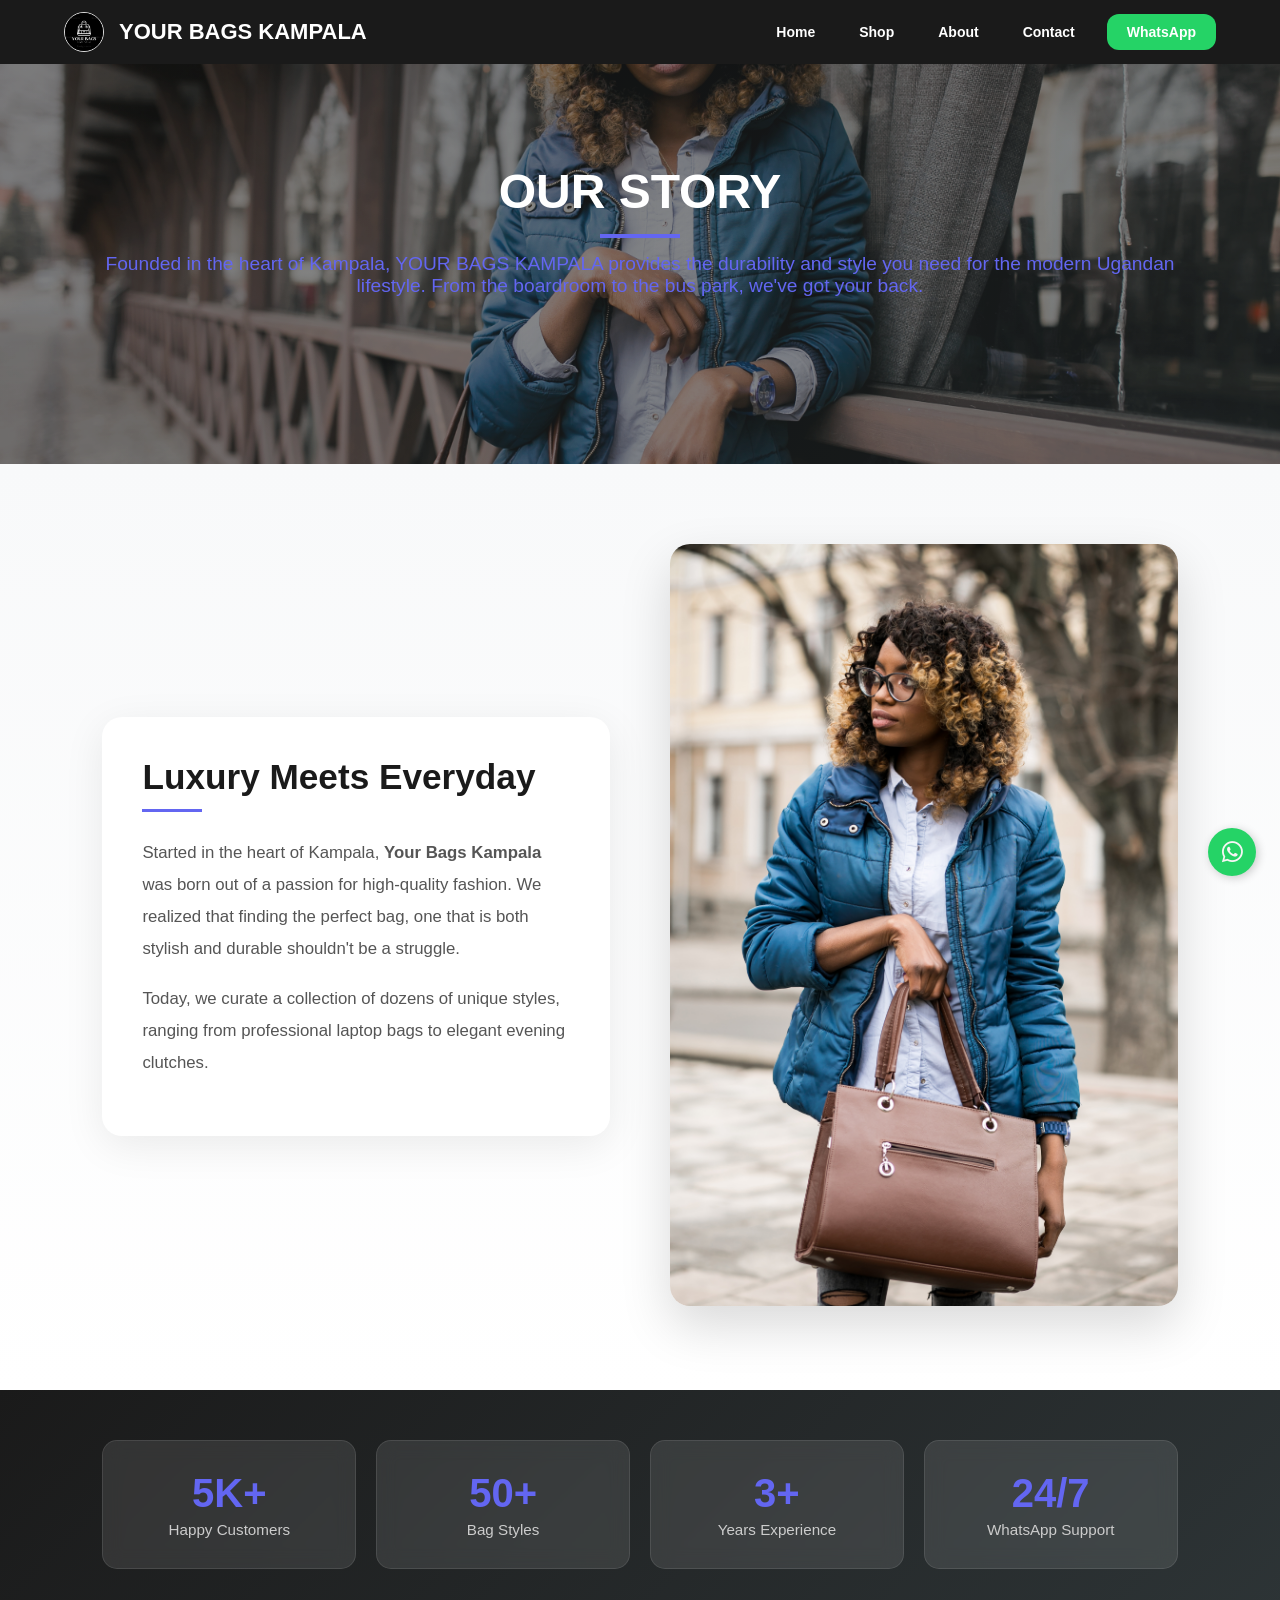
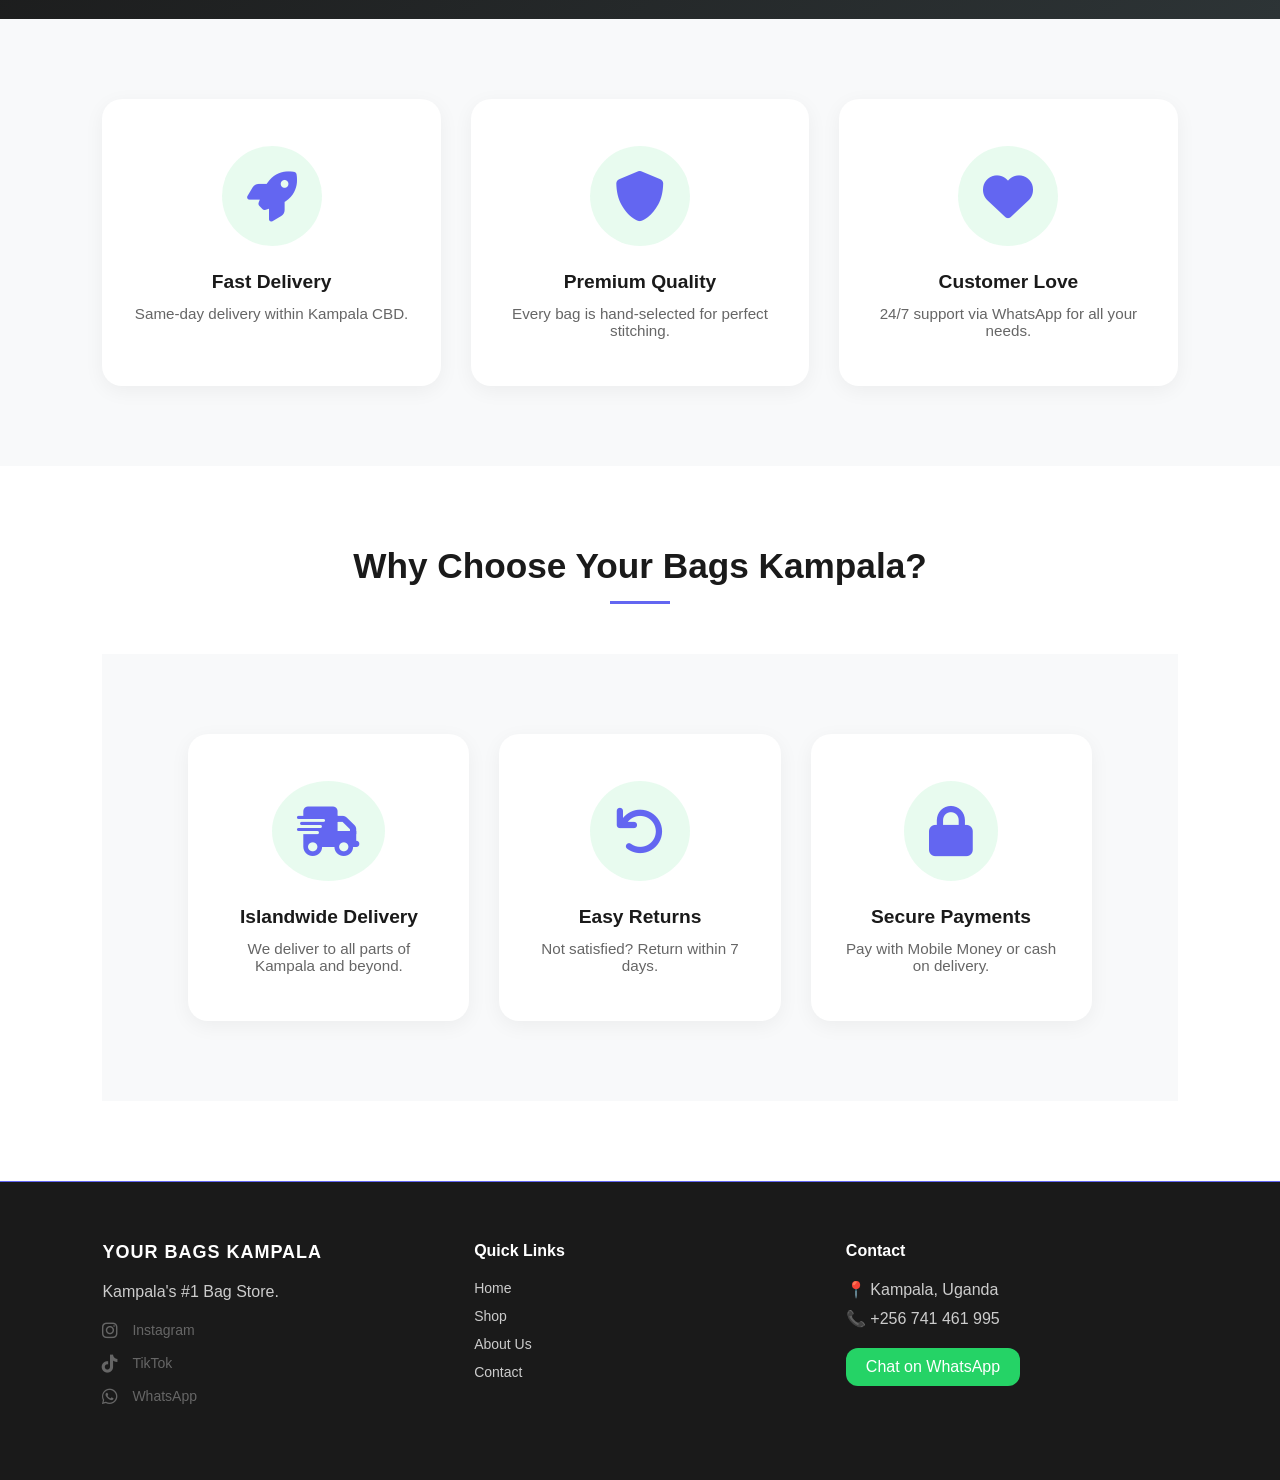
<file: about.html>
<!doctype html>
<html lang="en">
  <head>
    <meta charset="UTF-8" />
    <meta name="viewport" content="width=device-width, initial-scale=1.0" />
    <title>About Us | Your Bags Kampala</title>
    <link
      rel="stylesheet"
      href="https://cdnjs.cloudflare.com/ajax/libs/font-awesome/6.0.0/css/all.min.css"
    />
    <link rel="stylesheet" href="css/base.css" />
    <link rel="stylesheet" href="css/about.css" />
  </head>
  <body>
    <!-- HEADER -->
    <header>
      <a href="index.html" class="logo-container">
        <img
          src="images/Logo.jpeg"
          alt="Logo"
          class="logo-img"
          onerror="this.src = 'https://via.placeholder.com/45?text=YB'"
        />
        <div class="brand">
          <h1>Your Bags Kampala</h1>
        </div>
      </a>
      <nav>
        <a href="index.html">Home</a>
        <a href="shop.html">Shop</a>
        <a href="about.html">About</a>
        <a href="contact.html">Contact</a>
        <a href="https://wa.me/256764266189" class="cta-wa">WhatsApp</a>
      </nav>
    </header>

    <!-- About Hero -->
    <section class="about-hero">
      <h1>Our Story</h1>
      <p class="subtitle">
        Founded in the heart of Kampala, YOUR BAGS KAMPALA provides the
        durability and style you need for the modern Ugandan lifestyle. From the
        boardroom to the bus park, we've got your back.
      </p>
    </section>

    <!-- About Content -->
    <section class="about-content">
      <div class="about-text-grid">
        <div class="text-box">
          <h2>Luxury Meets Everyday</h2>
          <p>
            Started in the heart of Kampala,
            <strong>Your Bags Kampala</strong> was born out of a passion for
            high-quality fashion. We realized that finding the perfect bag, one
            that is both stylish and durable shouldn't be a struggle.
          </p>
          <p>
            Today, we curate a collection of dozens of unique styles, ranging
            from professional laptop bags to elegant evening clutches.
          </p>
        </div>
        <div class="image-box">
          <img src="images/Kampala.jpg" alt="Our Collection" />
        </div>
      </div>
    </section>

    <!-- Stats Section -->
    <section class="stats-section">
      <div class="stat-card">
        <h3>5K+</h3>
        <p>Happy Customers</p>
      </div>
      <div class="stat-card">
        <h3>50+</h3>
        <p>Bag Styles</p>
      </div>
      <div class="stat-card">
        <h3>3+</h3>
        <p>Years Experience</p>
      </div>
      <div class="stat-card">
        <h3>24/7</h3>
        <p>WhatsApp Support</p>
      </div>
    </section>

    <!-- Values Section -->
    <section class="values-section">
      <div class="value-card">
        <i class="fas fa-rocket"></i>
        <h3>Fast Delivery</h3>
        <p>Same-day delivery within Kampala CBD.</p>
      </div>
      <div class="value-card">
        <i class="fas fa-shield-alt"></i>
        <h3>Premium Quality</h3>
        <p>Every bag is hand-selected for perfect stitching.</p>
      </div>
      <div class="value-card">
        <i class="fas fa-heart"></i>
        <h3>Customer Love</h3>
        <p>24/7 support via WhatsApp for all your needs.</p>
      </div>
    </section>

    <!-- Why Choose Us -->
    <section class="why-choose-section">
      <h2>Why Choose Your Bags Kampala?</h2>
      <div class="values-section">
        <div class="value-card">
          <i class="fas fa-shipping-fast"></i>
          <h3>Islandwide Delivery</h3>
          <p>We deliver to all parts of Kampala and beyond.</p>
        </div>
        <div class="value-card">
          <i class="fas fa-undo"></i>
          <h3>Easy Returns</h3>
          <p>Not satisfied? Return within 7 days.</p>
        </div>
        <div class="value-card">
          <i class="fas fa-lock"></i>
          <h3>Secure Payments</h3>
          <p>Pay with Mobile Money or cash on delivery.</p>
        </div>
      </div>
    </section>

    <!-- FOOTER -->
    <footer>
      <div class="footer-col">
        <h3>YOUR BAGS KAMPALA</h3>
        <p style="margin-top: 15px; color: #ccc">Kampala's #1 Bag Store.</p>
        <div class="social-links" style="margin-top: 20px">
          <a href="https://instagram.com/yourbagskampala" target="_blank"
            ><i class="fab fa-instagram"></i> Instagram</a
          >
          <a
            href="https://www.tiktok.com/@your.bags.kampala?_r=1&_t=ZM-93C9NJ8Nutn"
            target="_blank"
            ><i class="fab fa-tiktok"></i> TikTok</a
          >
          <a href="https://wa.me/256764266189" target="_blank"
            ><i class="fab fa-whatsapp"></i> WhatsApp</a
          >
        </div>
      </div>
      <div class="footer-col">
        <h3>Quick Links</h3>
        <a href="index.html" class="footer-link">Home</a>
        <a href="shop.html" class="footer-link">Shop</a>
        <a href="about.html" class="footer-link">About Us</a>
        <a href="contact.html" class="footer-link">Contact</a>
      </div>
      <div class="footer-col">
        <h3>Contact</h3>
        <p style="color: #ccc; margin-bottom: 10px">📍 Kampala, Uganda</p>
        <p style="color: #ccc; margin-bottom: 10px">📞 +256 741 461 995</p>
        <a
          href="https://wa.me/256764266189"
          class="cta-wa"
          style="display: inline-block; margin-top: 10px"
          >Chat on WhatsApp</a
        >
      </div>
    </footer>

    <!-- Floating WhatsApp Button -->
    <a href="https://wa.me/256764266189" class="whatsapp-float" target="_blank">
      <i class="fab fa-whatsapp"></i>
    </a>

    <!-- Mobile Bottom Navigation -->
    <div class="mobile-bottom-nav">
      <a href="index.html">
        <i class="fas fa-home"></i>
        <span>Home</span>
      </a>
      <a href="shop.html">
        <i class="fas fa-shopping-bag"></i>
        <span>Shop</span>
      </a>
      <a href="about.html">
        <i class="fas fa-info-circle"></i>
        <span>About</span>
      </a>
      <a href="contact.html">
        <i class="fas fa-envelope"></i>
        <span>Contact</span>
      </a>
    </div>
  </body>
</html>
</file>
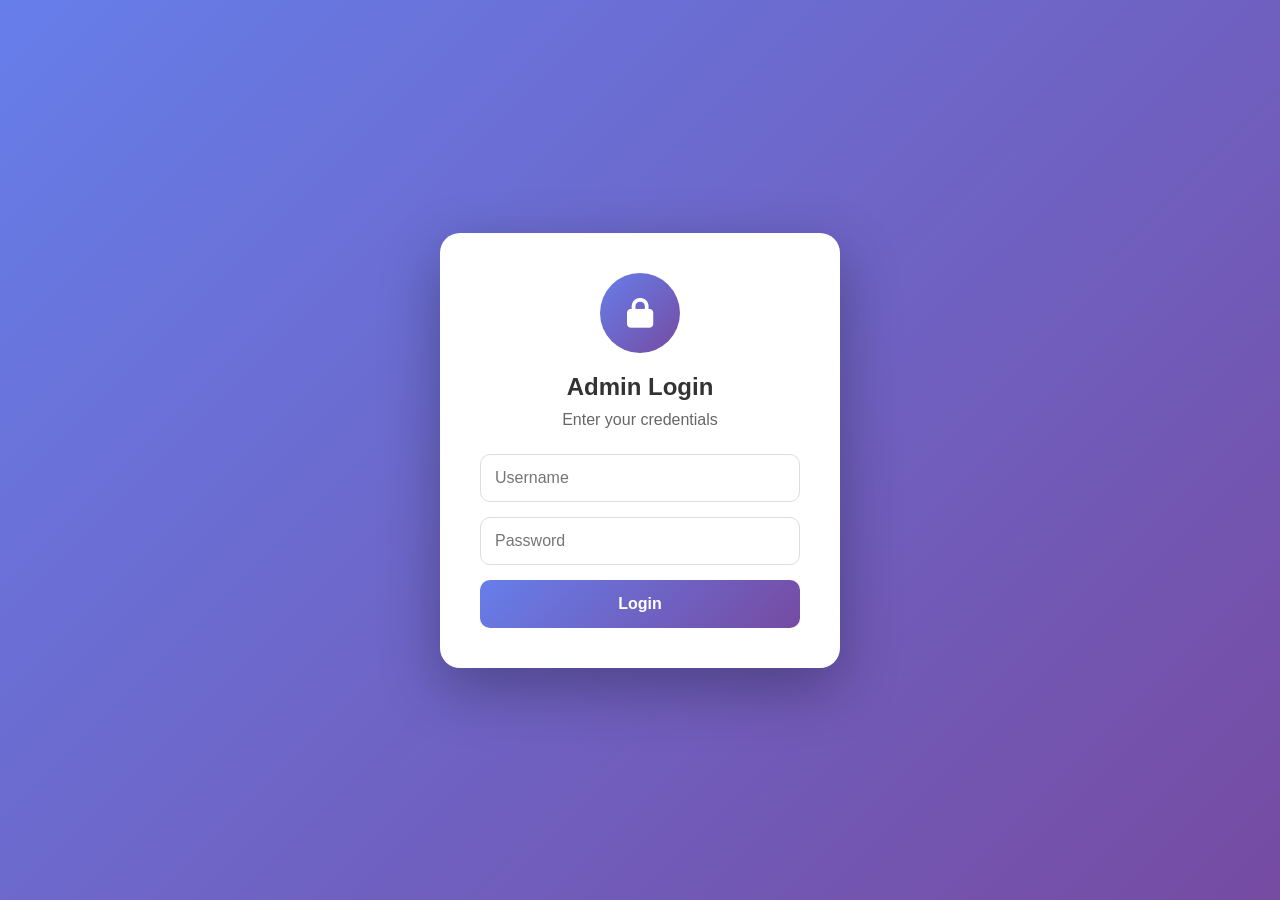
<file: admin.html>
<!doctype html>
<html lang="en">
  <head>
    <meta charset="UTF-8" />
    <meta name="viewport" content="width=device-width, initial-scale=1.0" />
    <title>Admin Dashboard | Your Bags Kampala</title>
    <link rel="stylesheet" href="css/base.css" />
    <link
      rel="stylesheet"
      href="https://cdnjs.cloudflare.com/ajax/libs/font-awesome/6.0.0/css/all.min.css"
    />
    <style>
      * {
        margin: 0;
        padding: 0;
        box-sizing: border-box;
      }

      body {
        font-family: "Segoe UI", Tahoma, Geneva, Verdana, sans-serif;
        background: #f5f6fa;
      }

      /* Admin Login Overlay */
      #loginOverlay {
        display: flex;
        position: fixed;
        top: 0;
        left: 0;
        width: 100%;
        height: 100%;
        background: linear-gradient(135deg, #667eea 0%, #764ba2 100%);
        z-index: 9999;
        align-items: center;
        justify-content: center;
      }

      .login-box {
        background: white;
        padding: 40px;
        border-radius: 20px;
        width: 90%;
        max-width: 400px;
        text-align: center;
        box-shadow: 0 20px 60px rgba(0, 0, 0, 0.3);
      }

      .login-box h2 {
        color: #333;
        margin-bottom: 10px;
      }

      .login-box p {
        color: #666;
        margin-bottom: 25px;
      }

      .login-box input {
        width: 100%;
        padding: 14px;
        margin-bottom: 15px;
        border: 1px solid #ddd;
        border-radius: 10px;
        font-size: 16px;
      }

      .login-box button {
        width: 100%;
        padding: 15px;
        background: linear-gradient(135deg, #667eea 0%, #764ba2 100%);
        color: white;
        border: none;
        border-radius: 10px;
        font-size: 16px;
        font-weight: bold;
        cursor: pointer;
      }

      #loginError {
        color: #dc2626;
        font-size: 14px;
        display: none;
        margin-bottom: 15px;
      }

      /* Admin Content */
      #adminContent {
        display: none;
      }

      /* Header */
      .admin-header-new {
        background: white;
        padding: 15px 30px;
        display: flex;
        justify-content: space-between;
        align-items: center;
        box-shadow: 0 2px 10px rgba(0, 0, 0, 0.05);
        position: sticky;
        top: 0;
        z-index: 100;
      }

      .admin-header-new h1 {
        color: #333;
        font-size: 1.5rem;
      }

      .header-right {
        display: flex;
        align-items: center;
        gap: 20px;
      }

      .admin-avatar {
        width: 40px;
        height: 40px;
        border-radius: 50%;
        background: linear-gradient(135deg, #667eea 0%, #764ba2 100%);
        display: flex;
        align-items: center;
        justify-content: center;
        color: white;
        font-weight: bold;
        cursor: pointer;
        overflow: hidden;
      }

      .admin-avatar img {
        width: 100%;
        height: 100%;
        object-fit: cover;
      }

      .logout-btn-new {
        padding: 10px 20px;
        background: #dc2626;
        color: white;
        border: none;
        border-radius: 8px;
        cursor: pointer;
        font-weight: 500;
      }

      /* Stats Cards */
      .stats-container {
        display: grid;
        grid-template-columns: repeat(auto-fit, minmax(200px, 1fr));
        gap: 20px;
        padding: 30px;
      }

      .stat-card {
        background: white;
        padding: 25px;
        border-radius: 15px;
        box-shadow: 0 2px 15px rgba(0, 0, 0, 0.05);
        display: flex;
        align-items: center;
        gap: 20px;
      }

      .stat-icon {
        width: 60px;
        height: 60px;
        border-radius: 15px;
        display: flex;
        align-items: center;
        justify-content: center;
        font-size: 24px;
        color: white;
      }

      .stat-icon.blue {
        background: linear-gradient(135deg, #667eea 0%, #764ba2 100%);
      }
      .stat-icon.green {
        background: linear-gradient(135deg, #11998e 0%, #38ef7d 100%);
      }
      .stat-icon.orange {
        background: linear-gradient(135deg, #f093fb 0%, #f5576c 100%);
      }
      .stat-icon.yellow {
        background: linear-gradient(135deg, #f6d365 0%, #fda085 100%);
      }

      .stat-info h3 {
        font-size: 28px;
        color: #333;
        margin-bottom: 5px;
      }

      .stat-info p {
        color: #666;
        font-size: 14px;
      }

      /* Main Content Area */
      .main-content {
        padding: 0 30px 30px;
      }

      .section-card {
        background: white;
        border-radius: 15px;
        padding: 25px;
        box-shadow: 0 2px 15px rgba(0, 0, 0, 0.05);
        margin-bottom: 30px;
      }

      .section-header {
        display: flex;
        justify-content: space-between;
        align-items: center;
        margin-bottom: 20px;
      }

      .section-header h2 {
        color: #333;
        font-size: 1.3rem;
      }

      .add-btn {
        padding: 10px 20px;
        background: linear-gradient(135deg, #667eea 0%, #764ba2 100%);
        color: white;
        border: none;
        border-radius: 8px;
        cursor: pointer;
        font-weight: 500;
        display: flex;
        align-items: center;
        gap: 8px;
      }

      /* Data Table */
      .data-table {
        width: 100%;
        border-collapse: collapse;
        min-width: 600px; /* Ensure table has minimum width for horizontal scroll */
      }

      .table-container {
        overflow-x: auto;
        -webkit-overflow-scrolling: touch;
      }

      .data-table th {
        text-align: left;
        padding: 15px;
        background: #f8f9fa;
        color: #666;
        font-weight: 600;
        border-bottom: 2px solid #eee;
      }

      .data-table td {
        padding: 15px;
        border-bottom: 1px solid #eee;
        color: #333;
      }

      .data-table tr:hover {
        background: #f8f9fa;
      }

      .table-img {
        width: 50px;
        height: 50px;
        border-radius: 8px;
        object-fit: cover;
      }

      .action-btns {
        display: flex;
        gap: 10px;
      }

      .edit-btn,
      .delete-btn {
        padding: 6px 12px;
        border: none;
        border-radius: 6px;
        cursor: pointer;
        font-size: 13px;
      }

      .edit-btn {
        background: #667eea;
        color: white;
      }

      .delete-btn {
        background: #dc2626;
        color: white;
      }

      .stock-badge {
        padding: 4px 10px;
        border-radius: 12px;
        font-size: 12px;
        font-weight: 600;
      }

      .stock-badge.in-stock {
        background: #d1fae5;
        color: #065f46;
      }

      .stock-badge.out-of-stock {
        background: #fee2e2;
        color: #991b1b;
      }

      .order-status {
        padding: 4px 10px;
        border-radius: 12px;
        font-size: 12px;
        font-weight: 600;
        background: #fef3c7;
        color: #92400e;
      }

      /* Modal */
      .modal {
        display: none;
        position: fixed;
        top: 0;
        left: 0;
        width: 100%;
        height: 100%;
        background: rgba(0, 0, 0, 0.5);
        z-index: 1000;
        align-items: center;
        justify-content: center;
      }

      .modal.active {
        display: flex;
      }

      .modal-content {
        background: white;
        padding: 20px;
        border-radius: 12px;
        width: 90%;
        max-width: 380px;
        max-height: 85vh;
        overflow-y: auto;
      }

      .modal-content h2 {
        margin-bottom: 12px;
        color: #333;
        font-size: 1.1rem;
      }

      .modal-content input,
      .modal-content select {
        width: 100%;
        padding: 8px;
        margin-bottom: 10px;
        border: 1px solid #ddd;
        border-radius: 6px;
        font-size: 13px;
      }

      .modal-content label {
        display: block;
        margin-bottom: 4px;
        color: #666;
        font-weight: 500;
        font-size: 12px;
      }

      .modal-btns {
        display: flex;
        gap: 8px;
        margin-top: 12px;
      }

      .modal-btns button {
        flex: 1;
        padding: 8px;
        border: none;
        border-radius: 6px;
        cursor: pointer;
        font-weight: 500;
        font-size: 13px;
      }

      .save-btn {
        background: linear-gradient(135deg, #667eea 0%, #764ba2 100%);
        color: white;
      }

      .cancel-btn {
        background: #e5e7eb;
        color: #333;
      }

      .image-preview {
        width: 100%;
        height: 80px;
        border: 2px dashed #ddd;
        border-radius: 8px;
        display: flex;
        align-items: center;
        justify-content: center;
        color: #999;
        margin-bottom: 15px;
        cursor: pointer;
        overflow: hidden;
      }

      .image-preview img {
        width: 100%;
        height: 100%;
        object-fit: cover;
      }

      /* Quick Actions */
      .quick-actions {
        display: grid;
        grid-template-columns: repeat(auto-fit, minmax(150px, 1fr));
        gap: 15px;
      }

      .quick-action-btn {
        padding: 20px;
        background: white;
        border: 2px dashed #ddd;
        border-radius: 12px;
        text-align: center;
        cursor: pointer;
        transition: all 0.3s;
        color: #666;
      }

      .quick-action-btn:hover {
        border-color: #667eea;
        color: #667eea;
        transform: translateY(-3px);
      }

      .quick-action-btn i {
        font-size: 30px;
        margin-bottom: 10px;
        display: block;
      }

      /* Responsive */
      @media (max-width: 768px) {
        .stats-container {
          padding: 15px;
          grid-template-columns: 1fr;
        }

        .main-content {
          padding: 0 15px 15px;
        }

        .admin-header-new {
          padding: 15px;
        }

        .data-table {
          font-size: 12px;
        }

        .data-table th,
        .data-table td {
          padding: 8px;
        }
      }
    </style>
  </head>
  <body>
    <!-- Back Button -->
    <button
      id="backBtn"
      onclick="showTab('all')"
      style="
        display: none;
        position: fixed;
        top: 100px;
        left: 20px;
        z-index: 9999;
        background: #667eea;
        color: white;
        border: none;
        padding: 12px 20px;
        border-radius: 8px;
        cursor: pointer;
        font-size: 14px;
        box-shadow: 0 4px 10px rgba(0, 0, 0, 0.2);
      "
    >
      <i class="fas fa-arrow-left"></i> Back to All
    </button>
    <!-- Admin Login -->
    <div id="loginOverlay">
      <div class="login-box">
        <div
          id="loginProfileIcon"
          style="
            width: 80px;
            height: 80px;
            background: linear-gradient(135deg, #667eea, #764ba2);
            border-radius: 50%;
            display: flex;
            align-items: center;
            justify-content: center;
            margin: 0 auto 20px;
          "
        >
          <i class="fas fa-lock" style="font-size: 30px; color: white"></i>
        </div>
        <div
          id="loginProfileImg"
          style="
            width: 80px;
            height: 80px;
            border-radius: 50%;
            overflow: hidden;
            margin: 0 auto 20px;
            background: #eee;
            display: none;
          "
        >
          <img
            id="loginProfileImgTag"
            style="width: 100%; height: 100%; object-fit: cover"
          />
        </div>
        <h2>Admin Login</h2>
        <p>Enter your credentials</p>
        <input type="text" id="adminUsername" placeholder="Username" />
        <input type="password" id="adminPassword" placeholder="Password" />
        <p id="loginError">Invalid username or password</p>
        <button onclick="adminLogin()">Login</button>
      </div>
    </div>

    <!-- Admin Content -->
    <div id="adminContent">
      <!-- Header -->
      <header class="admin-header-new">
        <h1><i class="fas fa-cog"></i> Admin Dashboard</h1>
        <div class="header-right">
          <div
            class="admin-avatar"
            id="adminAvatar"
            onclick="document.getElementById('avatarInput').click()"
          >
            <i class="fas fa-user"></i>
            <img id="adminAvatarImg" style="display: none" />
          </div>
          <input
            type="file"
            id="avatarInput"
            accept="image/*"
            style="display: none"
            onchange="updateAvatar(this)"
          />
          <button class="logout-btn-new" onclick="adminLogout()">
            <i class="fas fa-sign-out-alt"></i> Logout
          </button>
        </div>
      </header>

      <!-- Stats -->
      <div class="stats-container">
        <div class="stat-card">
          <div class="stat-icon blue">
            <i class="fas fa-box"></i>
          </div>
          <div class="stat-info">
            <h3 id="totalProducts">0</h3>
            <p>Total Products</p>
          </div>
        </div>
        <div class="stat-card">
          <div class="stat-icon green">
            <i class="fas fa-shopping-cart"></i>
          </div>
          <div class="stat-info">
            <h3 id="totalOrders">12</h3>
            <p>Total Orders</p>
          </div>
        </div>
        <div class="stat-card">
          <div class="stat-icon orange">
            <i class="fas fa-users"></i>
          </div>
          <div class="stat-info">
            <h3 id="totalCustomers">48</h3>
            <p>Total Customers</p>
          </div>
        </div>
        <div class="stat-card">
          <div class="stat-icon yellow">
            <i class="fas fa-dollar-sign"></i>
          </div>
          <div class="stat-info">
            <h3 id="totalRevenue">UGX 0</h3>
            <p>Total Revenue</p>
          </div>
        </div>
      </div>

      <!-- Main Content -->
      <div class="main-content">
        <!-- Products Section -->
        <div class="section-card">
          <div class="section-header">
            <h2><i class="fas fa-box"></i> Products</h2>
            <button class="add-btn" onclick="openProductModal()">
              <i class="fas fa-plus"></i> Add Product
            </button>
          </div>
          <div class="table-container">
            <table class="data-table">
              <thead>
                <tr>
                  <th>Image</th>
                  <th>Name</th>
                  <th>Category</th>
                  <th>Price</th>
                  <th>Stock</th>
                  <th>Actions</th>
                </tr>
              </thead>
              <tbody id="productTableBody">
                <!-- Products will be loaded here -->
              </tbody>
            </table>
          </div>
        </div>

        <!-- Customers Section -->
        <div class="section-card">
          <div class="section-header">
            <h2><i class="fas fa-users"></i> Customers</h2>
          </div>
          <div class="table-container">
            <table class="data-table">
              <thead>
                <tr>
                  <th>#</th>
                  <th>Name</th>
                  <th>Phone</th>
                  <th>Email</th>
                  <th>Location</th>
                  <th>Date Joined</th>
                </tr>
              </thead>
              <tbody id="customerTableBody">
                <!-- Customers will be loaded here -->
              </tbody>
            </table>
          </div>
        </div>

        <!-- Orders Section -->
        <div class="section-card">
          <div class="section-header">
            <h2><i class="fas fa-shopping-bag"></i> Orders</h2>
          </div>
          <div class="table-container">
            <table class="data-table">
              <thead>
                <tr>
                  <th>Order ID</th>
                  <th>Customer</th>
                  <th>Phone</th>
                  <th>Items</th>
                  <th>Total</th>
                  <th>Status</th>
                  <th>Date</th>
                </tr>
              </thead>
              <tbody id="orderTableBody">
                <!-- Orders will be loaded here -->
              </tbody>
            </table>
          </div>

          <!-- Quick Actions -->
          <div class="section-card">
            <div class="section-header">
              <h2><i class="fas fa-bolt"></i> Quick Actions</h2>
            </div>
            <div class="quick-actions">
              <div class="quick-action-btn" onclick="showTab('products')">
                <i class="fas fa-box"></i>
                View Products
              </div>
              <div class="quick-action-btn" onclick="showTab('orders')">
                <i class="fas fa-list"></i>
                View Orders
              </div>
              <div class="quick-action-btn" onclick="showTab('customers')">
                <i class="fas fa-users"></i>
                View Customers
              </div>
              <div class="quick-action-btn" onclick="openProductModal()">
                <i class="fas fa-plus-circle"></i>
                Add Product
              </div>
            </div>
            <div
              class="quick-action-btn"
              onclick="window.location.href = 'index.html'"
            >
              <i class="fas fa-home"></i>
              Go to Website
            </div>
          </div>
        </div>
      </div>
    </div>

    <!-- Product Modal -->
    <div id="productModal" class="modal">
      <div class="modal-content">
        <h2 id="modalTitle">Add New Product</h2>
        <form id="productForm">
          <input type="hidden" id="productId" />

          <label>Product Name</label>
          <input type="text" id="productName" required />

          <label>Price (UGX)</label>
          <input type="number" id="productPrice" required />

          <label>Stock Quantity</label>
          <input type="number" id="productStock" value="1" min="0" required />

          <label>Category</label>
          <select id="productCategory" required>
            <option value="Handbags">Handbags</option>
            <option value="Shoulder Bags">Shoulder Bags</option>
            <option value="Tote Bags">Tote Bags</option>
            <option value="Laptop Bags">Laptop Bags</option>
            <option value="Clutch Bags">Clutch Bags</option>
            <option value="Backpack Bags">Backpack Bags</option>
            <option value="Travel Bags">Travel Bags</option>
          </select>

          <label>Product Image</label>
          <div
            class="image-preview"
            id="productImagePreview"
            onclick="document.getElementById('productImage').click()"
          >
            <span>Tap to select image</span>
          </div>
          <input
            type="file"
            id="productImage"
            accept="image/*"
            style="display: none"
          />
          <input type="hidden" id="productImageBase64" />

          <div class="modal-btns">
            <button type="submit" class="save-btn">Save Product</button>
            <button
              type="button"
              class="cancel-btn"
              onclick="closeProductModal()"
            >
              Cancel
            </button>
          </div>
        </form>
      </div>
    </div>

    <script>
      // Admin Security
      const ADMIN_SESSION_TIMEOUT = 30 * 60 * 1000;
      let lastActivity = Date.now();
      let failedAttempts = 0;

      function updateActivity() {
        lastActivity = Date.now();
      }
      document.addEventListener("click", updateActivity);
      document.addEventListener("keypress", updateActivity);

      function checkSession() {
        if (localStorage.getItem("adminLoggedIn") === "true") {
          if (Date.now() - lastActivity > ADMIN_SESSION_TIMEOUT) {
            adminLogout();
          }
        }
      }
      setInterval(checkSession, 60000);

      // Admin Login
      function adminLogin() {
        const username = document.getElementById("adminUsername").value;
        const password = document.getElementById("adminPassword").value;

        if (localStorage.getItem("adminLocked") === "true") {
          const lockTime = parseInt(
            localStorage.getItem("adminLockTime") || "0",
          );
          if (Date.now() - lockTime < 15 * 60 * 1000) {
            document.getElementById("loginError").textContent =
              "Account locked. Try again in 15 minutes.";
            document.getElementById("loginError").style.display = "block";
            return;
          } else {
            localStorage.removeItem("adminLocked");
            localStorage.removeItem("adminLockTime");
            failedAttempts = 0;
          }
        }

        if (username === "admin" && password === "KAMPALA2026") {
          document.getElementById("loginOverlay").style.display = "none";
          document.getElementById("adminContent").style.display = "block";
          localStorage.setItem("adminLoggedIn", "true");
          lastActivity = Date.now();
          failedAttempts = 0;
          loadProducts();
          updateStats();
        } else {
          failedAttempts++;
          if (failedAttempts >= 3) {
            localStorage.setItem("adminLocked", "true");
            localStorage.setItem("adminLockTime", Date.now().toString());
            document.getElementById("loginError").textContent =
              "Account locked for 15 minutes.";
          } else {
            document.getElementById("loginError").textContent =
              "Invalid credentials. " +
              (3 - failedAttempts) +
              " attempts remaining.";
          }
          document.getElementById("loginError").style.display = "block";
        }
      }

      // Check if already logged in
      if (localStorage.getItem("adminLoggedIn") === "true") {
        document.getElementById("loginOverlay").style.display = "none";
        document.getElementById("adminContent").style.display = "block";
        loadProducts();
        updateStats();
      }

      // Enter key to login
      document
        .getElementById("adminPassword")
        .addEventListener("keypress", function (e) {
          if (e.key === "Enter") adminLogin();
        });

      // Admin Logout
      function adminLogout() {
        localStorage.removeItem("adminLoggedIn");
        document.getElementById("loginOverlay").style.display = "flex";
        document.getElementById("adminContent").style.display = "none";
        document.getElementById("adminUsername").value = "";
        document.getElementById("adminPassword").value = "";
        document.getElementById("loginError").style.display = "none";
        failedAttempts = 0;
      }

      // Avatar functions
      function loadAvatar() {
        const savedAvatar = localStorage.getItem("adminProfile");
        if (savedAvatar) {
          document.getElementById("adminAvatarImg").src = savedAvatar;
          document.getElementById("adminAvatarImg").style.display = "block";
          document.querySelector("#adminAvatar i").style.display = "none";

          document.getElementById("loginProfileImgTag").src = savedAvatar;
          document.getElementById("loginProfileImg").style.display = "block";
          document.getElementById("loginProfileIcon").style.display = "none";
        }
      }
      loadAvatar();

      function updateAvatar(input) {
        if (input.files && input.files[0]) {
          const reader = new FileReader();
          reader.onload = function (e) {
            const base64 = e.target.result;
            localStorage.setItem("adminProfile", base64);
            document.getElementById("adminAvatarImg").src = base64;
            document.getElementById("adminAvatarImg").style.display = "block";
            document.querySelector("#adminAvatar i").style.display = "none";

            document.getElementById("loginProfileImgTag").src = base64;
            document.getElementById("loginProfileImg").style.display = "block";
            document.getElementById("loginProfileIcon").style.display = "none";
          };
          reader.readAsDataURL(input.files[0]);
        }
      }

      // Load Products
      function loadProducts() {
        const adminProducts = JSON.parse(
          localStorage.getItem("adminProducts") || "[]",
        );

        fetch("products.json")
          .then((res) => res.json())
          .then((jsonProducts) => {
            // Combine admin products with JSON products
            let allProducts = [...jsonProducts];

            // Add admin products that aren't in JSON
            adminProducts.forEach((adminP) => {
              if (!allProducts.find((p) => p.id === adminP.id)) {
                allProducts.push(adminP);
              }
            });

            // Add admin products (they override JSON products with same ID)
            adminProducts.forEach((adminP) => {
              const index = allProducts.findIndex((p) => p.id === adminP.id);
              if (index > -1) {
                allProducts[index] = adminP;
              }
            });

            // Store combined products
            localStorage.setItem("jsonProducts", JSON.stringify(jsonProducts));

            renderProductTable(allProducts);
            updateStats();
          })
          .catch((e) => {
            renderProductTable(adminProducts);
            updateStats();
          });
      }

      function renderProductTable(products) {
        const tbody = document.getElementById("productTableBody");
        if (products.length === 0) {
          tbody.innerHTML =
            '<tr><td colspan="6" style="text-align:center;color:#999;">No products yet</td></tr>';
          return;
        }

        tbody.innerHTML = products
          .map(
            (p) => `
          <tr>
            <td><img src="${p.image || "images/bag-placeholder.svg"}" class="table-img" onerror="this.src='images/bag-placeholder.svg'" alt="${p.name}"></td>
            <td>${p.name}</td>
            <td>${p.category}</td>
            <td>UGX ${Number(p.price).toLocaleString()}</td>
            <td><span class="stock-badge ${(p.stock || 0) > 0 ? "in-stock" : "out-of-stock"}">${p.stock || 0}</span></td>
            <td class="action-btns">
              <button class="edit-btn" onclick="editProduct(${p.id}, '${p.name}', ${p.price}, '${p.category}', '${p.image || ""}', ${p.stock || 0})">
                <i class="fas fa-edit"></i> Edit
              </button>
              <button class="delete-btn" onclick="deleteProduct(${p.id})">
                <i class="fas fa-trash"></i> Delete
              </button>
            </td>
          </tr>
        `,
          )
          .join("");
      }

      function updateStats() {
        // Total Products
        const products = JSON.parse(
          localStorage.getItem("adminProducts") || "[]",
        );
        const jsonProducts = JSON.parse(
          localStorage.getItem("jsonProducts") || "[]",
        );
        const totalProducts = products.length + jsonProducts.length;
        document.getElementById("totalProducts").textContent = totalProducts;

        // Total Orders - from saved orders
        const savedOrders = JSON.parse(localStorage.getItem("orders") || "[]");
        const totalOrders = savedOrders.length;
        document.getElementById("totalOrders").textContent = totalOrders;

        // Total Customers - from checkout customers
        const customers = JSON.parse(localStorage.getItem("customers") || "[]");
        const totalCustomers = customers.length;
        document.getElementById("totalCustomers").textContent = totalCustomers;

        // Calculate revenue from orders
        let revenue = 0;
        savedOrders.forEach((order) => {
          revenue += order.total || 0;
        });

        document.getElementById("totalRevenue").textContent =
          "UGX " + revenue.toLocaleString();

        // Load customers and orders tables
        loadCustomers();
        loadOrders();
      }

      // Load Customers Table
      function loadCustomers() {
        const customers = JSON.parse(localStorage.getItem("customers") || "[]");
        const tbody = document.getElementById("customerTableBody");

        if (customers.length === 0) {
          tbody.innerHTML =
            '<tr><td colspan="6" style="text-align:center;color:#999;">No customers yet</td></tr>';
          return;
        }

        tbody.innerHTML = customers
          .map(
            (c, index) => `
            <tr>
              <td>${index + 1}</td>
              <td>${c.name || "N/A"}</td>
              <td>${c.phone || "N/A"}</td>
              <td>${c.email || "N/A"}</td>
              <td>${c.location || "N/A"}</td>
              <td>${c.date || new Date().toLocaleDateString()}</td>
            </tr>
          `,
          )
          .join("");
      }

      // Load Orders Table
      function loadOrders() {
        const orders = JSON.parse(localStorage.getItem("orders") || "[]");
        const tbody = document.getElementById("orderTableBody");

        if (orders.length === 0) {
          tbody.innerHTML =
            '<tr><td colspan="7" style="text-align:center;color:#999;">No orders yet</td></tr>';
          return;
        }

        tbody.innerHTML = orders
          .map((order) => {
            const items = order.items || [];
            const itemNames = items.map((i) => i.name || "Product").join(", ");
            return `
              <tr>
                <td>#${order.id || "N/A"}</td>
                <td>${order.customerName || order.name || "N/A"}</td>
                <td>${order.phone || "N/A"}</td>
                <td>${itemNames || "N/A"}</td>
                <td>UGX ${Number(order.total || 0).toLocaleString()}</td>
                <td><span class="order-status">${order.status || "Pending"}</span></td>
                <td>${order.date || new Date().toLocaleDateString()}</td>
              </tr>
            `;
          })
          .join("");
      }

      // Product Modal Functions
      function openProductModal() {
        document.getElementById("productModal").classList.add("active");
        document.getElementById("modalTitle").textContent = "Add New Product";
        document.getElementById("productForm").reset();
        document.getElementById("productId").value = "";
        document.getElementById("productImagePreview").innerHTML =
          "<span>Tap to select image</span>";
        document.getElementById("productImageBase64").value = "";
      }

      function closeProductModal() {
        document.getElementById("productModal").classList.remove("active");
      }

      // Image preview
      document
        .getElementById("productImage")
        .addEventListener("change", function (e) {
          const file = e.target.files[0];
          if (file) {
            const reader = new FileReader();
            reader.onload = function (event) {
              document.getElementById("productImagePreview").innerHTML =
                '<img src="' + event.target.result + '">';
              document.getElementById("productImageBase64").value =
                event.target.result;
            };
            reader.readAsDataURL(file);
          }
        });

      // Save Product
      document
        .getElementById("productForm")
        .addEventListener("submit", function (e) {
          e.preventDefault();

          const name = document.getElementById("productName").value;
          const price = document.getElementById("productPrice").value;
          const stock = document.getElementById("productStock").value;
          const category = document.getElementById("productCategory").value;
          const imageBase64 =
            document.getElementById("productImageBase64").value;
          const imageFile = document.getElementById("productImage").files[0];

          let products = JSON.parse(
            localStorage.getItem("adminProducts") || "[]",
          );

          const productId = document.getElementById("productId").value;

          if (imageFile) {
            const reader = new FileReader();
            reader.onload = function (event) {
              saveProduct(
                products,
                productId,
                name,
                price,
                category,
                event.target.result,
                stock,
              );
            };
            reader.readAsDataURL(imageFile);
          } else if (imageBase64) {
            saveProduct(
              products,
              productId,
              name,
              price,
              category,
              imageBase64,
              stock,
            );
          } else {
            saveProduct(
              products,
              productId,
              name,
              price,
              category,
              "images/bag-placeholder.svg",
              stock,
            );
          }
        });

      function saveProduct(
        products,
        productId,
        name,
        price,
        category,
        image,
        stock,
      ) {
        if (productId) {
          const index = products.findIndex((p) => p.id == productId);
          if (index > -1) {
            products[index] = {
              ...products[index],
              name,
              price,
              category,
              image,
              stock: parseInt(stock) || 0,
            };
          }
        } else {
          const newId =
            products.length > 0
              ? Math.max(...products.map((p) => p.id)) + 1
              : 1;
          products.push({
            id: newId,
            name,
            price,
            category,
            image,
            stock: parseInt(stock) || 1,
          });
        }

        localStorage.setItem("adminProducts", JSON.stringify(products));
        alert("Product saved successfully!");
        closeProductModal();
        loadProducts();
        updateStats();
      }

      // Edit Product
      function editProduct(id, name, price, category, image, stock) {
        document.getElementById("productModal").classList.add("active");
        document.getElementById("modalTitle").textContent = "Edit Product";
        document.getElementById("productId").value = id;
        document.getElementById("productName").value = name;
        document.getElementById("productPrice").value = price;
        document.getElementById("productStock").value = stock || 0;
        document.getElementById("productCategory").value = category;
        document.getElementById("productImageBase64").value = image || "";
        if (image) {
          document.getElementById("productImagePreview").innerHTML =
            '<img src="' + image + '">';
        } else {
          document.getElementById("productImagePreview").innerHTML =
            "<span>Tap to select image</span>";
        }
      }

      // Delete Product
      function deleteProduct(id) {
        if (confirm("Are you sure you want to delete this product?")) {
          let products = JSON.parse(
            localStorage.getItem("adminProducts") || "[]",
          );
          products = products.filter((p) => p.id != id);
          localStorage.setItem("adminProducts", JSON.stringify(products));
          alert("Product deleted!");
          loadProducts();
          updateStats();
        }
      }

      // Quick action function
      function showTab(tabId) {
        // Hide all sections
        const sections = document.querySelectorAll(".section-card");
        sections.forEach((section) => {
          section.style.display = "none";
        });

        // Show the selected section
        if (tabId === "products") {
          document.querySelector(".section-card:nth-child(1)").style.display =
            "block";
        } else if (tabId === "customers") {
          document.querySelector(".section-card:nth-child(2)").style.display =
            "block";
        } else if (tabId === "orders") {
          document.querySelector(".section-card:nth-child(3)").style.display =
            "block";
        } else if (tabId === "all") {
          sections.forEach((section) => {
            section.style.display = "block";
          });
        }

        // Show/hide back button
        const backBtn = document.getElementById("backBtn");
        if (tabId === "all") {
          backBtn.style.display = "none";
        } else {
          backBtn.style.display = "flex";
        }

        // Scroll to top
        window.scrollTo(0, 0);
      }
    </script>
  </body>
</html>
</file>
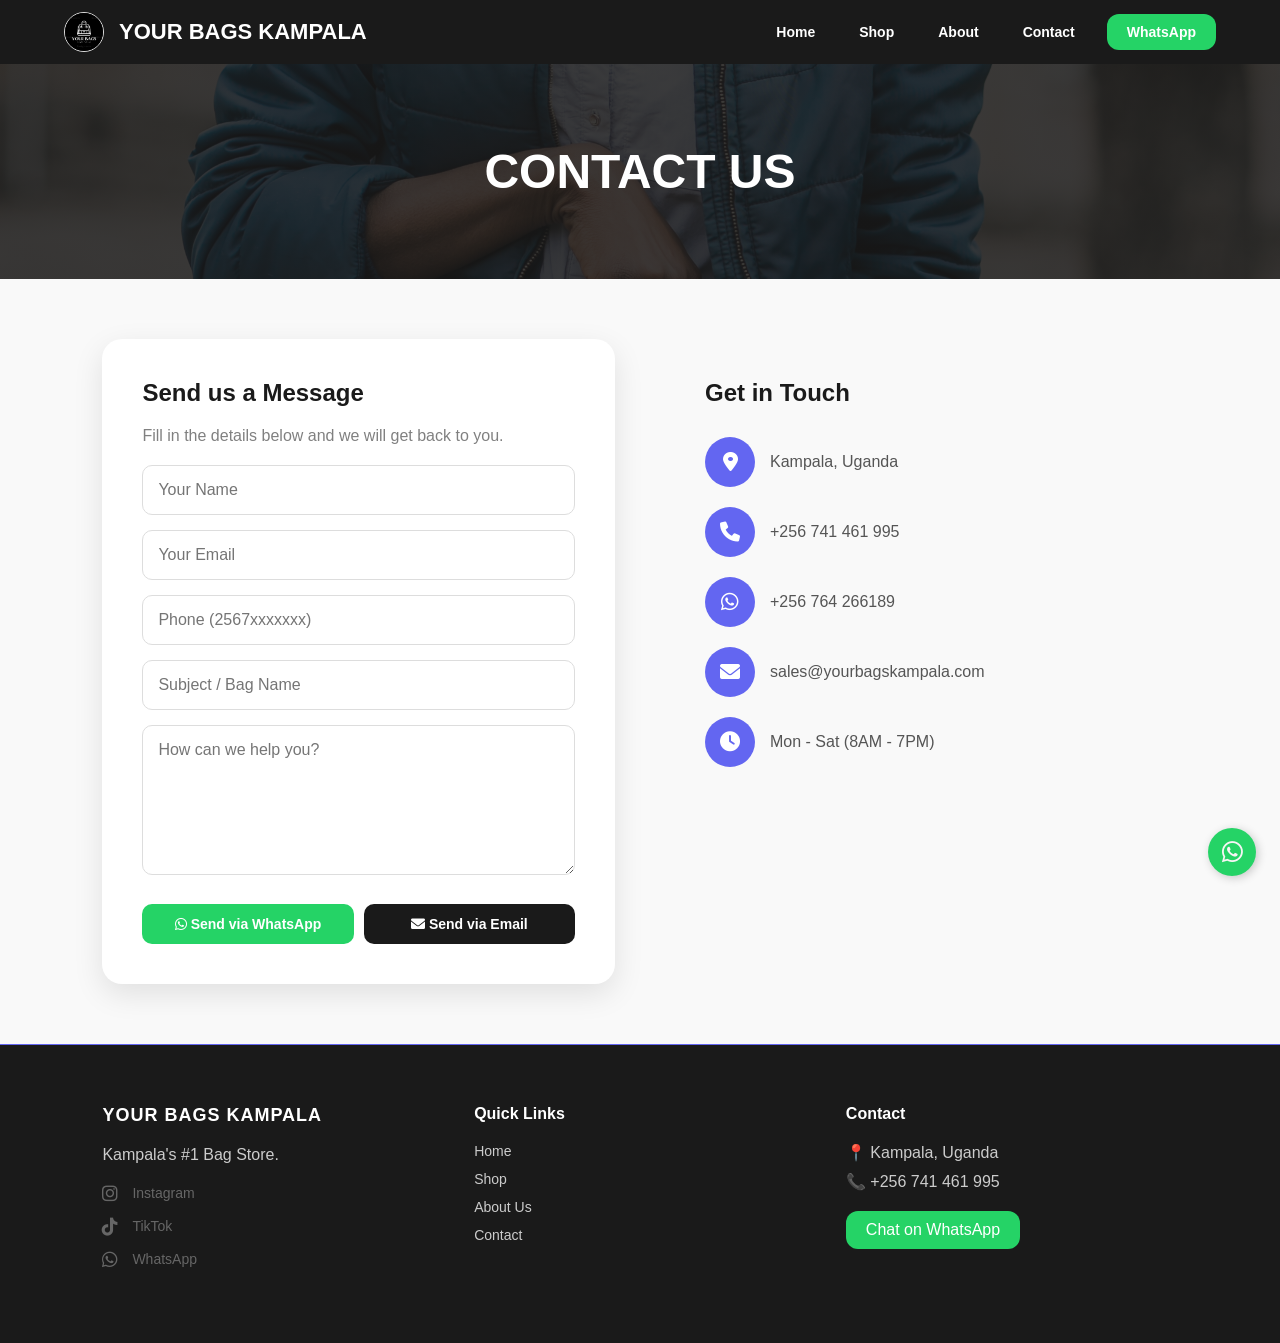
<file: contact.html>
<!doctype html>
<html lang="en">
  <head>
    <meta charset="UTF-8" />
    <meta name="viewport" content="width=device-width, initial-scale=1.0" />
    <title>Contact Us | Your Bags Kampala</title>
    <link
      rel="stylesheet"
      href="https://cdnjs.cloudflare.com/ajax/libs/font-awesome/6.0.0/css/all.min.css"
    />
    <link rel="stylesheet" href="css/base.css" />
    <link rel="stylesheet" href="css/contact.css" />
  </head>
  <body>
    <!-- HEADER -->
    <header>
      <a href="index.html" class="logo-container">
        <img
          src="images/Logo.jpeg"
          alt="Logo"
          class="logo-img"
          onerror="this.src = 'https://via.placeholder.com/45?text=YB'"
        />
        <div class="brand">
          <h1>Your Bags Kampala</h1>
        </div>
      </a>
      <nav>
        <a href="index.html">Home</a>
        <a href="shop.html">Shop</a>
        <a href="about.html">About</a>
        <a href="contact.html">Contact</a>
        <a href="https://wa.me/256764266189" class="cta-wa">WhatsApp</a>
      </nav>
    </header>

    <!-- Contact Hero -->
    <section class="contact-hero">
      <h1>Contact Us</h1>
    </section>

    <!-- Contact Form -->
    <section class="contact-container">
      <div class="contact-form">
        <h2>Send us a Message</h2>
        <p style="margin-bottom: 20px; color: gray">
          Fill in the details below and we will get back to you.
        </p>
        <form id="contactForm" onsubmit="return validateContactForm();">
          <input type="text" id="clientName" placeholder="Your Name" required />
          <input
            type="email"
            id="clientEmail"
            placeholder="Your Email"
            required
          />
          <input
            type="tel"
            id="clientPhone"
            placeholder="Phone (2567xxxxxxx)"
            required
            pattern="[0-9]{10,12}"
          />
          <input
            type="text"
            id="subject"
            placeholder="Subject / Bag Name"
            required
          />
          <textarea
            id="message"
            placeholder="How can we help you?"
            rows="5"
            required
          ></textarea>
          <div class="send-options">
            <button type="submit" class="submit-btn wa-btn">
              <i class="fab fa-whatsapp"></i> Send via WhatsApp
            </button>
            <button
              type="button"
              class="submit-btn email-btn"
              onclick="sendViaEmail()"
            >
              <i class="fas fa-envelope"></i> Send via Email
            </button>
          </div>
        </form>
        <div id="formSuccess" class="success-message" style="display: none">
          <i class="fas fa-check-circle"></i>
          <h3>Message Sent!</h3>
          <p>We'll get back to you soon.</p>
        </div>
      </div>

      <!-- Contact Info -->
      <div class="contact-info">
        <h2>Get in Touch</h2>
        <div class="info-item">
          <i class="fas fa-map-marker-alt"></i>
          <p>Kampala, Uganda</p>
        </div>
        <div class="info-item">
          <i class="fas fa-phone"></i>
          <p>+256 741 461 995</p>
        </div>
        <div class="info-item">
          <i class="fab fa-whatsapp"></i>
          <p>+256 764 266189</p>
        </div>
        <div class="info-item">
          <i class="fas fa-envelope"></i>
          <p>sales@yourbagskampala.com</p>
        </div>
        <div class="info-item">
          <i class="fas fa-clock"></i>
          <p>Mon - Sat (8AM - 7PM)</p>
        </div>
      </div>
    </section>

    <!-- FOOTER -->
    <footer>
      <div class="footer-col">
        <h3>YOUR BAGS KAMPALA</h3>
        <p style="margin-top: 15px; color: #ccc">Kampala's #1 Bag Store.</p>
        <div class="social-links" style="margin-top: 20px">
          <a href="https://instagram.com/yourbagskampala" target="_blank"
            ><i class="fab fa-instagram"></i> Instagram</a
          >
          <a
            href="https://www.tiktok.com/@your.bags.kampala?_r=1&_t=ZM-93C9NJ8Nutn"
            target="_blank"
            ><i class="fab fa-tiktok"></i> TikTok</a
          >
          <a href="https://wa.me/256764266189" target="_blank"
            ><i class="fab fa-whatsapp"></i> WhatsApp</a
          >
        </div>
      </div>
      <div class="footer-col">
        <h3>Quick Links</h3>
        <a href="index.html" class="footer-link">Home</a>
        <a href="shop.html" class="footer-link">Shop</a>
        <a href="about.html" class="footer-link">About Us</a>
        <a href="contact.html" class="footer-link">Contact</a>
      </div>
      <div class="footer-col">
        <h3>Contact</h3>
        <p style="color: #ccc; margin-bottom: 10px">📍 Kampala, Uganda</p>
        <p style="color: #ccc; margin-bottom: 10px">📞 +256 741 461 995</p>
        <a
          href="https://wa.me/256764266189"
          class="cta-wa"
          style="display: inline-block; margin-top: 10px"
          >Chat on WhatsApp</a
        >
      </div>
    </footer>

    <!-- Floating WhatsApp Button -->
    <a href="https://wa.me/256764266189" class="whatsapp-float" target="_blank">
      <i class="fab fa-whatsapp"></i>
    </a>

    <!-- JavaScript for WhatsApp and Email -->
    <script>
      const phoneNumber = "256764266189";
      const email = "sales@yourbagskampala.com";

      document
        .getElementById("contactForm")
        .addEventListener("submit", function (e) {
          e.preventDefault();

          const name = document.getElementById("clientName").value;
          const subject = document.getElementById("subject").value;
          const message = document.getElementById("message").value;

          const fullMessage = `*New Message from Your Bags Kampala*\n\n*Name:* ${name}\n*Subject:* ${subject}\n\n*Message:* ${message}`;

          const encodedMessage = encodeURIComponent(fullMessage);
          window.open(
            `https://wa.me/${phoneNumber}?text=${encodedMessage}`,
            "_blank",
          );
        });

      function sendViaEmail() {
        const name = document.getElementById("clientName").value;
        const email = document.getElementById("clientEmail").value;
        const phone = document.getElementById("clientPhone").value;
        const subject = document.getElementById("subject").value;
        const message = document.getElementById("message").value;

        if (!name || !email || !phone || !subject || !message) {
          alert("Please fill in all fields");
          return;
        }

        const emailSubject = encodeURIComponent(subject);
        const emailBody = encodeURIComponent(
          `Name: ${name}\nEmail: ${email}\nPhone: ${phone}\n\nSubject: ${subject}\n\nMessage:\n${message}`,
        );

        window.location.href = `mailto:sales@yourbagskampala.com?subject=${emailSubject}&body=${emailBody}`;
      }

      function validateContactForm() {
        const name = document.getElementById("clientName").value;
        const email = document.getElementById("clientEmail").value;
        const phone = document.getElementById("clientPhone").value;
        const subject = document.getElementById("subject").value;
        const message = document.getElementById("message").value;

        if (!name || !email || !phone || !subject || !message) {
          alert("Please fill in all fields");
          return false;
        }

        // Show success message
        document.getElementById("contactForm").style.display = "none";
        document.getElementById("formSuccess").style.display = "block";

        return false; // Prevent actual form submission
      }
    </script>

    <!-- Mobile Bottom Navigation -->
    <div class="mobile-bottom-nav">
      <a href="index.html">
        <i class="fas fa-home"></i>
        <span>Home</span>
      </a>
      <a href="shop.html">
        <i class="fas fa-shopping-bag"></i>
        <span>Shop</span>
      </a>
      <a href="about.html">
        <i class="fas fa-info-circle"></i>
        <span>About</span>
      </a>
      <a href="contact.html">
        <i class="fas fa-envelope"></i>
        <span>Contact</span>
      </a>
    </div>
  </body>
</html>
</file>
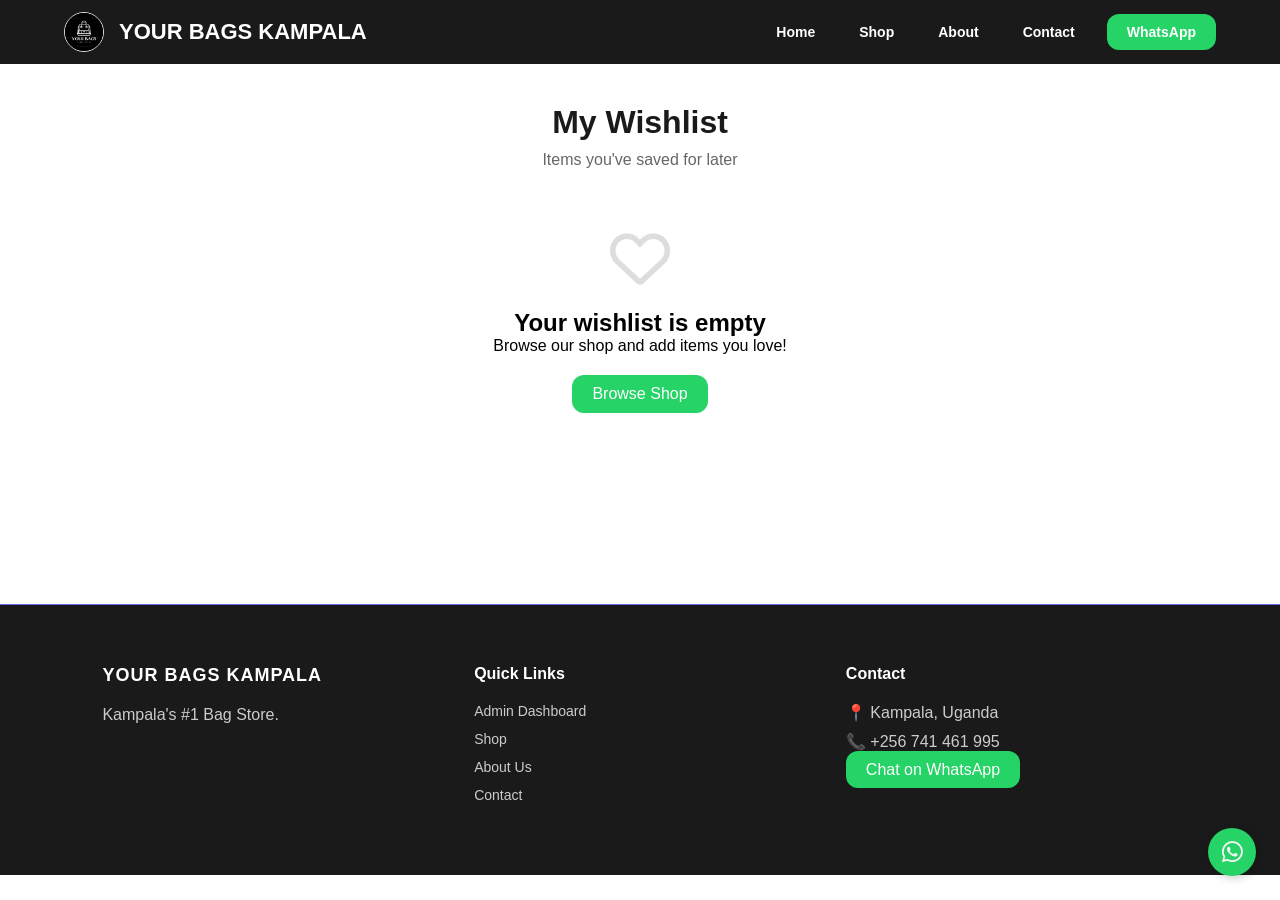
<file: wishlist.html>
<!doctype html>
<html lang="en">
  <head>
    <meta charset="UTF-8" />
    <meta name="viewport" content="width=device-width, initial-scale=1.0" />
    <title>My Wishlist | Your Bags Kampala</title>
    <link
      rel="stylesheet"
      href="https://cdnjs.cloudflare.com/ajax/libs/font-awesome/6.0.0/css/all.min.css"
    />
    <link rel="stylesheet" href="css/base.css" />
    <link rel="stylesheet" href="css/shop.css" />
    <style>
      .wishlist-container {
        padding: 40px 8%;
        min-height: 60vh;
      }
      .wishlist-grid {
        display: grid;
        grid-template-columns: repeat(auto-fill, minmax(250px, 1fr));
        gap: 25px;
        margin-top: 30px;
      }
      .wishlist-item {
        background: white;
        border-radius: 15px;
        padding: 15px;
        box-shadow: 0 5px 15px rgba(0, 0, 0, 0.1);
        text-align: center;
      }
      .wishlist-item img {
        width: 100%;
        height: 200px;
        object-fit: cover;
        border-radius: 10px;
      }
      .remove-wishlist {
        background: #e74c3c;
        color: white;
        border: none;
        padding: 10px 20px;
        border-radius: 8px;
        cursor: pointer;
        margin-top: 10px;
      }
      .empty-wishlist {
        text-align: center;
        padding: 60px;
      }
      .empty-wishlist i {
        font-size: 60px;
        color: #ddd;
        margin-bottom: 20px;
      }
    </style>
  </head>
  <body>
    <!-- HEADER -->
    <header>
      <a href="index.html" class="logo-container">
        <img src="images/Logo.jpeg" alt="Logo" class="logo-img" />
        <div class="brand"><h1>Your Bags Kampala</h1></div>
      </a>
      <nav>
        <a href="index.html">Home</a>
        <a href="shop.html">Shop</a>
        <a href="about.html">About</a>
        <a href="contact.html">Contact</a>
        <a href="https://wa.me/256764266189" class="cta-wa">WhatsApp</a>
      </nav>
    </header>

    <div class="wishlist-container">
      <h1 style="text-align: center; color: var(--primary)">My Wishlist</h1>
      <p style="text-align: center; color: #666; margin-top: 10px">
        Items you've saved for later
      </p>

      <div id="wishlist-items" class="wishlist-grid">
        <!-- Wishlist items will appear here -->
      </div>

      <div id="empty-message" class="empty-wishlist" style="display: none">
        <i class="far fa-heart"></i>
        <h2>Your wishlist is empty</h2>
        <p>Browse our shop and add items you love!</p>
        <a
          href="shop.html"
          class="cta-wa"
          style="display: inline-block; margin-top: 20px"
          >Browse Shop</a
        >
      </div>
    </div>

    <!-- FOOTER -->
    <footer>
      <div class="footer-col">
        <h3>YOUR BAGS KAMPALA</h3>
        <p style="margin-top: 15px; color: #ccc">Kampala's #1 Bag Store.</p>
      </div>
      <div class="footer-col">
        <h3>Quick Links</h3>
        <a href="admin.html" class="footer-link">Admin Dashboard</a>
        <a href="shop.html" class="footer-link">Shop</a>
        <a href="about.html" class="footer-link">About Us</a>
        <a href="contact.html" class="footer-link">Contact</a>
      </div>
      <div class="footer-col">
        <h3>Contact</h3>
        <p style="color: #ccc; margin-bottom: 10px">📍 Kampala, Uganda</p>
        <p style="color: #ccc; margin-bottom: 10px">📞 +256 741 461 995</p>
        <a href="https://wa.me/256764266189" class="cta-wa">Chat on WhatsApp</a>
      </div>
    </footer>

    <a href="https://wa.me/256764266189" class="whatsapp-float" target="_blank">
      <i class="fab fa-whatsapp"></i>
    </a>

    <div class="mobile-bottom-nav">
      <a href="index.html"><i class="fas fa-home"></i><span>Home</span></a>
      <a href="shop.html"
        ><i class="fas fa-shopping-bag"></i><span>Shop</span></a
      >
      <a href="about.html"
        ><i class="fas fa-info-circle"></i><span>About</span></a
      >
      <a href="contact.html"
        ><i class="fas fa-envelope"></i><span>Contact</span></a
      >
    </div>

    <script>
      // Get wishlist from localStorage
      function getWishlist() {
        const wishlist = localStorage.getItem("wishlist");
        return wishlist ? JSON.parse(wishlist) : [];
      }

      // Remove from wishlist
      function removeFromWishlist(id) {
        let wishlist = getWishlist();
        wishlist = wishlist.filter((item) => item.id !== id);
        localStorage.setItem("wishlist", JSON.stringify(wishlist));
        renderWishlist();
      }

      // Render wishlist items
      async function renderWishlist() {
        const container = document.getElementById("wishlist-items");
        const emptyMsg = document.getElementById("empty-message");
        const wishlist = getWishlist();

        if (wishlist.length === 0) {
          container.style.display = "none";
          emptyMsg.style.display = "block";
          return;
        }

        container.style.display = "grid";
        emptyMsg.style.display = "none";

        // Try to get product details from API or use saved data
        let products = [];

        // First check localStorage for admin-added products
        const adminProducts = localStorage.getItem("adminProducts");
        if (adminProducts) {
          products = JSON.parse(adminProducts);
        }

        // If no local products, try API
        if (products.length === 0) {
          try {
            const res = await fetch("/api/products");
            if (res.ok) {
              products = await res.json();
            }
          } catch (e) {
            // Try local JSON
            try {
              const res = await fetch("products.json");
              products = await res.json();
            } catch (err) {}
          }
        }

        container.innerHTML = wishlist
          .map((item) => {
            const product = products.find(
              (p) => p._id === item.id || p.name === item.name,
            );
            const name = item.name || (product ? product.name : "Product");
            const price = item.price || (product ? product.price : 0);
            const image =
              item.image ||
              (product ? product.image : "images/bag-placeholder.svg");

            return `
            <div class="wishlist-item">
              <img src="${image}" alt="${name}" onerror="this.src='images/bag-placeholder.svg'" />
              <h3>${name}</h3>
              <p style="color: var(--accent); font-weight: bold; font-size: 1.2rem;">UGX ${Number(price).toLocaleString()}</p>
              <a href="https://wa.me/256764266189?text=Hello%20Your%20Bags%20Kampala!%20I%20want%20to%20order%20${encodeURIComponent(name)}" target="_blank" class="cta-wa" style="display:inline-block; margin-top:10px;">Order Now</a>
              <br>
              <button class="remove-wishlist" onclick="removeFromWishlist('${item.id}')">Remove</button>
            </div>
          `;
          })
          .join("");
      }

      // Initial render
      renderWishlist();
    </script>
  </body>
</html>
</file>
<file: css/base.css>
:root {
  --primary: #1a1a1a; /* Matte Black */
  --accent: #6366f1; /* Purple/Blue Gradient */
  --background: #f9f9f9; /* Soft Pearl Grey */
  --dark: #1a1c22;
  --cream: #fdfaf7;
  --text: #666;
  --white: #ffffff;
}

* {
  margin: 0;
  padding: 0;
  box-sizing: border-box;
  font-family: "Inter", sans-serif;
  -webkit-tap-highlight-color: transparent;
}

html,
body {
  overflow-x: hidden;
  max-width: 100vw;
}

body {
  overflow-x: hidden;
}

header {
  display: flex;
  justify-content: space-between;
  align-items: center;
  padding: 12px 5%;
  background: var(--primary);
  position: sticky;
  top: 0;
  z-index: 1000;
  flex-wrap: nowrap;
  gap: 15px;
}

.logo-img {
  width: 40px; /* Slightly smaller for the footer */
  height: 40px; /* Must match width */
  border-radius: 50%; /* Makes it a circle */
  object-fit: cover; /* Prevents stretching */
  border: 1px solid #ddd; /* Subtle border to make it stand out against the background */
  background-color: white;
}

/* Also apply the fix to the footer logo */
.logo-img-footer {
  width: 45px;
  height: 45px;
  border-radius: 50%;
  object-fit: contain; /* Same fix */
  padding: 6px; /* Same fix */
  background-color: #fff;
  border: 1px solid #ddd;
}
.brand h1 {
  font-size: 22px;
  font-weight: 800;
  text-transform: uppercase;
  color: var(--white);
}
.brand p {
  font-size: 12px;
  font-style: italic;
  color: #ccc;
}

nav {
  display: flex;
  align-items: center;
  gap: 5px;
  flex-shrink: 0;
}

nav a {
  text-decoration: none;
  color: #ffffff !important;
  margin-left: 15px;
  font-weight: 600;
  font-size: 14px;
  display: inline-flex;
  align-items: center;
  gap: 6px;
  padding: 8px 12px;
  border-radius: 8px;
  transition: all 0.3s ease;
  white-space: nowrap;
}

nav a:hover {
  background: rgba(255, 255, 255, 0.15);
  color: var(--accent) !important;
}

nav a i {
  color: #ffffff !important;
  font-size: 16px;
}

footer {
  padding: 60px 8%;
  display: grid;
  grid-template-columns: repeat(3, 1fr);
  gap: 40px;
  border-top: 1px solid var(--accent);
  background: var(--primary);
  color: var(--white);
}

.footer-col h3 {
  color: var(--white);
  font-size: 16px;
  margin-bottom: 20px;
}

/* Footer Link Styling */
.footer-link {
  display: block;
  text-decoration: none;
  color: #ccc;
  margin-bottom: 12px;
  font-size: 14px;
  transition: 0.3s;
}

.footer-link:hover {
  color: #6366f1;
  padding-left: 5px;
}

/* Social Media Icon Styling */
.social-links a {
  display: flex;
  align-items: center;
  gap: 10px;
  text-decoration: none;
  color: #666;
  margin-bottom: 15px;
  font-size: 14px;
  transition: 0.3s;
}

.social-links i {
  font-size: 18px;
  width: 20px; /* Keeps icons aligned */
}

.social-links a:hover {
  color: #6366f1;
}

/* Specific Brand Colors on Hover (Optional) */
.social-links a:hover .fa-tiktok {
  color: #6366f1;
}
.social-links a:hover .fa-instagram {
  color: #6366f1;
}
.social-links a:hover .fa-twitter {
  color: #6366f1;
}

/* 1. Remove Underline from ALL links */
a {
  text-decoration: none; /* This removes the underline */
}

/* 2. Style the Navigation Links */
nav a {
  text-decoration: none;
  color: var(--dark);
  font-weight: 600;
  transition: 0.3s;
}

nav a:hover {
  color: var(--accent); /* Burnt Orange on hover */
  text-decoration: none;
}

/* 3. Floating WhatsApp Button */
.whatsapp-float {
  position: fixed;
  width: 48px;
  height: 48px;
  bottom: 24px;
  right: 24px;
  background-color: #25d366;
  color: rgb(247, 245, 245);
  border-radius: 50px;
  text-align: center;
  font-size: 24px;
  box-shadow: 2px 2px 10px rgba(0, 0, 0, 0.2);
  z-index: 10000;
  display: flex;
  align-items: center;
  justify-content: center;
}

.whatsapp-float:hover {
  background-color: #20bd5a;
  color: white;
}

.logo-container {
  display: flex;
  align-items: center;
  gap: 15px;
  text-decoration: none !important;
}

.brand h1 {
  line-height: 1;
  margin: 0;
  font-size: 22px;
}

.brand p {
  margin: 0;
  font-size: 12px;
}

/* Search Bar */
.search-bar {
  display: flex;
  align-items: center;
  background: var(--white);
  border-radius: 25px;
  padding: 6px 12px;
  width: 200px;
  flex-shrink: 0;
}

.search-bar input {
  border: none;
  outline: none;
  flex: 1;
  padding: 5px;
  font-size: 13px;
  background: transparent;
  color: var(--primary);
  width: 120px;
}

.search-bar input::placeholder {
  color: #999;
}

.search-bar button {
  background: var(--accent);
  border: none;
  color: white;
  width: 28px;
  height: 28px;
  border-radius: 50%;
  cursor: pointer;
  flex-shrink: 0;
}

/* Search Results */
.search-results {
  position: absolute;
  top: 70px;
  left: 50%;
  transform: translateX(-50%);
  width: 400px;
  max-height: 400px;
  overflow-y: auto;
  background: white;
  border-radius: 15px;
  box-shadow: 0 10px 30px rgba(0, 0, 0, 0.2);
  z-index: 1001;
  display: none;
  pointer-events: none;
}

.search-results.active {
  display: block;
  pointer-events: auto;
}

.search-result-item {
  display: flex;
  align-items: center;
  padding: 12px;
  border-bottom: 1px solid #eee;
  cursor: pointer;
  transition: background 0.2s;
}

.search-result-item:hover {
  background: #f9f9f9;
}

.search-result-item img {
  width: 50px;
  height: 50px;
  object-fit: cover;
  border-radius: 8px;
  margin-right: 12px;
}

.search-result-item strong {
  color: var(--primary);
  font-size: 14px;
}

.search-result-item p {
  color: var(--accent);
  font-size: 13px;
  margin: 0;
}

.cta-wa {
  background: #25d366;
  color: white;
  padding: 10px 20px;
  border-radius: 12px;
  text-decoration: none;
}

.cta-wa:hover {
  background: #20bd5a;
}

/* Smooth Scroll for the whole page */
html {
  scroll-behavior: smooth;
}

/* The Animation Styles */
.reveal {
  opacity: 0;
  transform: translateY(30px);
  transition: all 0.8s ease-out;
}

.reveal.active {
  opacity: 1;
  transform: translateY(0);
}

/* Circular Logo for Footer */
.logo-img-footer {
  width: 40px; /* Slightly smaller for the footer */
  height: 40px; /* Must match width */
  border-radius: 50%; /* Makes it a circle */
  object-fit: cover; /* Prevents stretching */
  border: 1px solid #ddd; /* Subtle border to make it stand out against the background */
  background-color: white;
}

/* Ensure the footer brand area is aligned */
footer div:first-child h3 {
  font-family:
    "Inter", sans-serif; /* Or 'Playfair Display' if you chose that */
  text-transform: uppercase;
  font-size: 18px;
  letter-spacing: 1px;
}

@media (max-width: 768px) {
  /* 1. Make the header clean */
  header {
    padding: 10px 5%;
    justify-content: space-between;
    flex-wrap: wrap;
    gap: 10px;
    overflow-x: hidden;
  }

  /* Hide search bar on mobile */
  .search-bar {
    display: none;
  }

  /* 2. Hide the text links (About, Products, etc.) in the top header only */
  nav a:not(.cta-wa) {
    display: none;
  }

  /* 3. Shrink the WhatsApp button so it doesn't overlap */
  .cta-wa {
    padding: 8px 12px;
    font-size: 12px;
    border-radius: 8px;
  }

  /* 4. Shrink the brand text so it fits */
  .brand h1 {
    font-size: 16px !important;
  }
  .brand p {
    display: none; /* Hide tagline on tiny screens to save space */
  }

  .logo-img {
    width: 40px;
    height: 40px;
  }

  .whatsapp-float {
    width: 42px;
    height: 42px;
    bottom: 80px;
    right: 14px;
    font-size: 20px;
  }

  /* Ensure no horizontal overflow */
  body {
    overflow-x: hidden;
    max-width: 100vw;
  }
}

/* BOTTOM NAVIGATION BAR */
.mobile-bottom-nav {
  display: none; /* Hidden on Laptops */
}

@media (max-width: 768px) {
  .mobile-bottom-nav {
    display: flex;
    position: fixed;
    bottom: 0;
    left: 0;
    width: 100%;
    background: white;
    justify-content: space-around;
    padding: 10px 0;
    border-top: 1px solid #eee;
    box-shadow: 0 -2px 10px rgba(0, 0, 0, 0.05);
    z-index: 9999;
  }

  /* Add padding to body for bottom nav */
  body {
    padding-bottom: 60px;
  }

  .mobile-bottom-nav a {
    display: flex;
    flex-direction: column;
    align-items: center;
    color: #666;
    text-decoration: none;
    font-size: 11px;
  }

  .mobile-bottom-nav i {
    font-size: 20px;
    margin-bottom: 3px;
    color: var(--accent);
  }

  /* Add space at the bottom of the body so content isn't hidden by the bar */
  body {
    padding-bottom: 70px;
  }
}
</file>
<file: css/about.css>
/* About Hero */
.about-hero {
  background:
    linear-gradient(
      135deg,
      rgba(26, 26, 26, 0.8) 0%,
      rgba(45, 52, 54, 0.8) 100%
    ),
    url("../images/afro-beauti-african-american-adult.jpg");
  background-size: cover;
  background-position: center;
  min-height: 400px;
  padding: 100px 8%;
  text-align: center;
  position: relative;
  overflow: hidden;
}

.about-hero::before {
  content: "";
  position: absolute;
  top: 0;
  left: 0;
  right: 0;
  bottom: 0;
  background: url("../images/afro-beauti-african-american-adult.jpg")
    center/cover;
  opacity: 0.3;
  z-index: 0;
}

.about-hero h1,
.about-hero p {
  position: relative;
  z-index: 1;
}

.about-hero h1 {
  font-size: 3rem;
  font-weight: 800;
  color: white;
  text-transform: uppercase;
  position: relative;
  z-index: 1;
}

.about-hero h1::after {
  content: "";
  display: block;
  width: 80px;
  height: 4px;
  background: #6366f1;
  margin: 15px auto 0;
}

.subtitle {
  font-size: 1.2rem;
  color: #6366f1;
  margin-top: 15px;
  position: relative;
  z-index: 1;
}

/* Main Content Grid */
.about-text-grid {
  display: grid;
  grid-template-columns: 1fr 1fr;
  gap: 60px;
  padding: 80px 8%;
  align-items: center;
  background: linear-gradient(180deg, #f8f9fa 0%, #ffffff 100%);
}

.text-box h2 {
  font-size: 2.2rem;
  margin-bottom: 25px;
  color: var(--primary);
  position: relative;
  padding-bottom: 15px;
}

.text-box h2::after {
  content: "";
  position: absolute;
  bottom: 0;
  left: 0;
  width: 60px;
  height: 3px;
  background: #6366f1;
}

.text-box p {
  margin-bottom: 18px;
  line-height: 1.9;
  color: #555;
  font-size: 1.05rem;
}

.text-box {
  background: white;
  padding: 40px;
  border-radius: 20px;
  box-shadow: 0 10px 40px rgba(0, 0, 0, 0.08);
}

.image-box img {
  width: 100%;
  border-radius: 20px;
  box-shadow: 0 20px 50px rgba(0, 0, 0, 0.15);
  transition: transform 0.3s;
}

.image-box img:hover {
  transform: scale(1.02);
}

/* Stats Section */
.stats-section {
  display: grid;
  grid-template-columns: repeat(4, 1fr);
  gap: 20px;
  padding: 50px 8%;
  background: linear-gradient(135deg, #1a1a1a 0%, #2d3436 100%);
}

.stat-card {
  text-align: center;
  padding: 30px 20px;
  background: rgba(255, 255, 255, 0.1);
  border-radius: 15px;
  backdrop-filter: blur(10px);
  border: 1px solid rgba(255, 255, 255, 0.1);
}

.stat-card h3 {
  font-size: 2.5rem;
  color: #6366f1;
  margin-bottom: 5px;
}

.stat-card p {
  color: #ccc;
  font-size: 0.95rem;
}

/* Values Section (Icons) */
.values-section {
  display: grid;
  grid-template-columns: repeat(3, 1fr);
  gap: 30px;
  padding: 80px 8%;
  background: #f8f9fa;
}

.value-card {
  text-align: center;
  padding: 45px 30px;
  background: white;
  border-radius: 20px;
  transition: 0.3s;
  box-shadow: 0 5px 20px rgba(0, 0, 0, 0.05);
  border: 2px solid transparent;
}

.value-card:hover {
  transform: translateY(-10px);
  border-color: #6366f1;
}

.value-card i {
  font-size: 50px;
  color: #6366f1;
  margin-bottom: 25px;
  background: rgba(37, 211, 102, 0.1);
  padding: 25px;
  border-radius: 50%;
}

.value-card h3 {
  margin-bottom: 12px;
  color: var(--primary);
  font-size: 1.2rem;
}

.value-card p {
  color: #666;
  font-size: 0.95rem;
}

/* Why Choose Us */
.why-choose-section {
  padding: 80px 8%;
  background: white;
  text-align: center;
}

.why-choose-section h2 {
  font-size: 2.2rem;
  color: var(--primary);
  margin-bottom: 50px;
  position: relative;
  display: inline-block;
}

.why-choose-section h2::after {
  content: "";
  display: block;
  width: 60px;
  height: 3px;
  background: #6366f1;
  margin: 15px auto 0;
}

/* Mobile View */
@media (max-width: 768px) {
  .about-text-grid,
  .values-section,
  .stats-section {
    grid-template-columns: 1fr;
  }

  .about-hero h1 {
    font-size: 2rem;
  }

  .about-text-grid {
    padding: 40px 5%;
  }

  .text-box {
    padding: 25px;
  }

  .stats-section {
    grid-template-columns: repeat(2, 1fr);
  }

  .stat-card h3 {
    font-size: 2rem;
  }
}
</file>
<file: css/contact.css>
/* Contact Hero */
.contact-hero {
  background:
    linear-gradient(rgba(26, 26, 26, 0.85), rgba(26, 26, 26, 0.85)),
    url("../images/Kampala.jpg");
  background-size: cover;
  background-position: center;
  padding: 80px 8%;
  text-align: center;
}

.contact-hero h1 {
  font-size: 3rem;
  color: white;
  text-transform: uppercase;
}

/* Contact Form */
.contact-container {
  display: grid;
  grid-template-columns: 1fr 1fr;
  gap: 50px;
  padding: 60px 8%;
  background: var(--background);
}

.contact-form {
  background: var(--white);
  padding: 40px;
  border-radius: 20px;
  box-shadow: 0 10px 30px rgba(0, 0, 0, 0.1);
}

.contact-form h2 {
  color: var(--primary);
  margin-bottom: 20px;
}

.contact-form input,
.contact-form textarea {
  width: 100%;
  padding: 15px;
  margin-bottom: 15px;
  border: 1px solid #ddd;
  border-radius: 10px;
  font-size: 16px;
}

.contact-form textarea {
  height: 150px;
  resize: vertical;
}

.contact-form button {
  background: var(--accent);
  color: white;
  border: none;
  padding: 15px 30px;
  font-size: 16px;
  font-weight: bold;
  border-radius: 10px;
  cursor: pointer;
  width: 100%;
}

.contact-form button:hover {
  background: #d35400;
}

/* Send Options */
.send-options {
  display: flex;
  gap: 10px;
  margin-top: 10px;
}

.send-options .submit-btn {
  flex: 1;
  padding: 12px 15px;
  font-size: 14px;
}

.wa-btn {
  background: #25d366 !important;
}

.wa-btn:hover {
  background: #20bd5a !important;
}

.email-btn {
  background: var(--primary) !important;
}

.email-btn:hover {
  background: #333 !important;
}

/* Success Message */
.success-message {
  text-align: center;
  padding: 40px 20px;
  background: #f0f9f0;
  border-radius: 15px;
  margin-top: 20px;
}

.success-message i {
  font-size: 60px;
  color: #22c55e;
  margin-bottom: 15px;
}

.success-message h3 {
  color: #22c55e;
  margin-bottom: 10px;
}

.success-message p {
  color: #666;
}

/* Contact Info */
.contact-info {
  padding: 40px;
}

.contact-info h2 {
  color: var(--primary);
  margin-bottom: 30px;
}

.info-item {
  display: flex;
  align-items: center;
  margin-bottom: 20px;
}

.info-item i {
  width: 50px;
  height: 50px;
  background: var(--accent);
  color: white;
  border-radius: 50%;
  display: flex;
  align-items: center;
  justify-content: center;
  font-size: 20px;
  margin-right: 15px;
}

.info-item p {
  color: #555;
}

/* Mobile */
@media (max-width: 768px) {
  .contact-container {
    grid-template-columns: 1fr;
    padding: 40px 5%;
  }

  .contact-hero h1 {
    font-size: 2rem;
  }
}
</file>
<file: css/shop.css>
.shop-banner {
  background: var(--primary);
  padding: 60px 5%;
  text-align: center;
  margin-bottom: 50px;
}
.shop-banner h1 {
  font-size: 36px;
  color: white;
}

.shop-container {
  display: flex;
  padding: 0 5%;
  gap: 40px;
}
.sidebar {
  width: 250px;
}
.sidebar-box {
  margin-bottom: 40px;
}
.sidebar-box h3 {
  font-size: 18px;
  border-bottom: 2px solid var(--eiser-green);
  display: inline-block;
  margin-bottom: 20px;
}
.sidebar-box ul {
  list-style: none;
}
.sidebar-box ul li {
  padding: 10px 0;
  border-bottom: 1px solid #eee;
  font-size: 14px;
  color: var(--text-light);
}

/* Filter Bar Container */
.filter-wrapper {
  background: white;
  padding: 20px 5%;
  position: sticky;
  top: 80px; /* Sits right under the header */
  z-index: 900;
  border-bottom: 1px solid #eee;
}

.filter-bar {
  display: flex;
  gap: 12px;
  overflow-x: auto; /* Allow horizontal scroll on phones */
  white-space: nowrap;
  padding-bottom: 10px;
  scrollbar-width: none; /* Hide scrollbar for clean look */
}

.filter-bar::-webkit-scrollbar {
  display: none;
}

.filter-btn {
  padding: 10px 25px;
  border: 1.5px solid var(--primary);
  background: white;
  color: var(--primary);
  border-radius: 30px;
  cursor: pointer;
  font-weight: 600;
  font-size: 14px;
  transition: 0.3s;
}

.filter-btn.active {
  background: var(--accent);
  color: white;
  border-color: var(--accent);
  box-shadow: 0 4px 12px rgba(37, 211, 102, 0.3);
}

.filter-btn:hover {
  background: var(--background);
}

/* Shop Grid spacing adjustment */
.shop-grid {
  padding-top: 30px;
}
</file>
